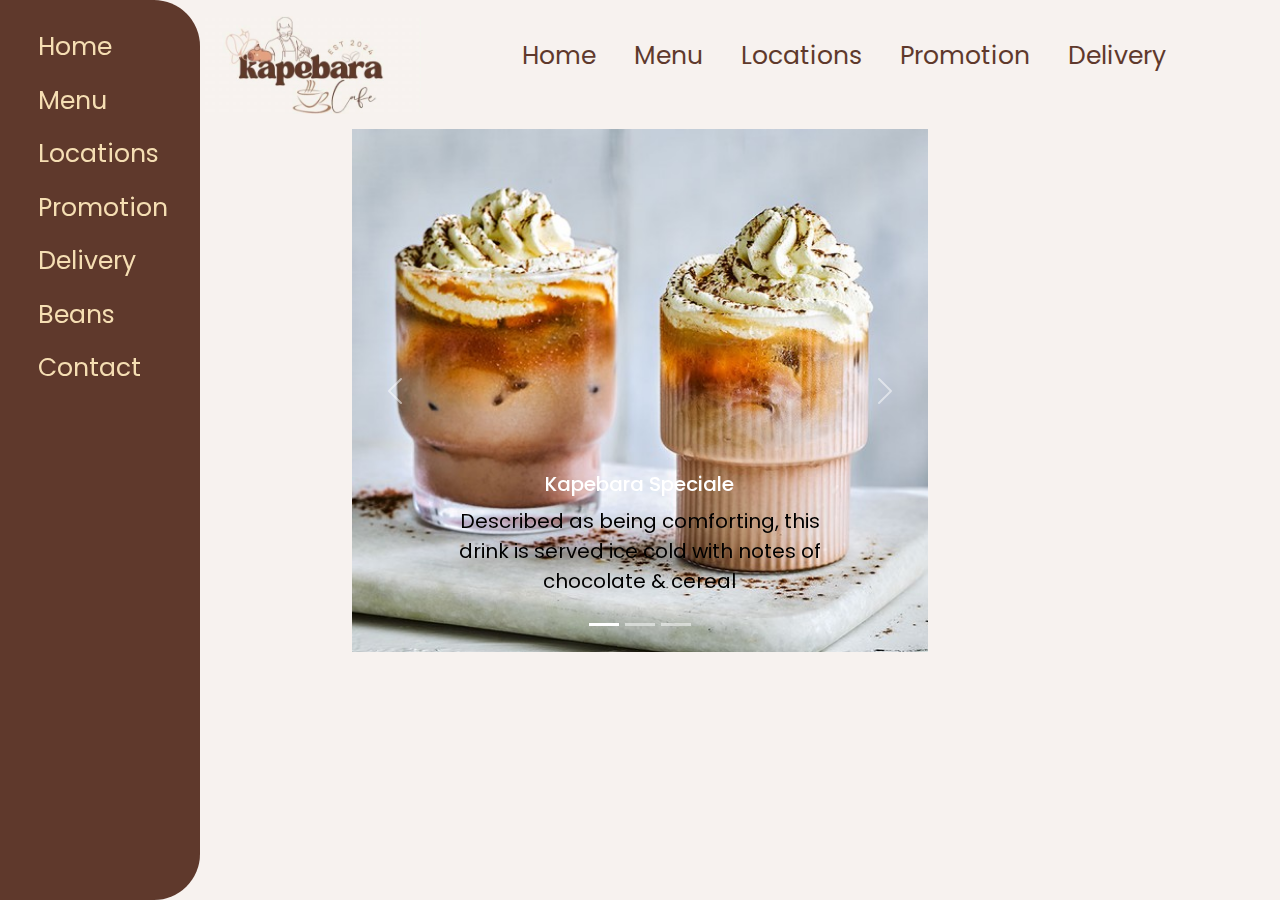
<file: menu/menu.html>
<!DOCTYPE html>
<html lang="en">
  <head>
    <meta charset="utf-8">
    <meta name="viewport" content="width=device-width, initial-scale=1">
    <link href="https://cdn.jsdelivr.net/npm/bootstrap@5.3.3/dist/css/bootstrap.min.css" rel="stylesheet">
    <link rel="stylesheet" href="menustyle.css">
    <title>Menu</title>
    <script src="https://cdn.jsdelivr.net/npm/bootstrap@5.3.3/dist/js/bootstrap.bundle.min.js"></script>
    <script src="menuscript.js"></script>
  </head>
  <body class="p-3 m-0 border-0 bd-example m-0 border-0">

    <div id="wrapper-div">
      <div id="logo-nav-div" class="clearfix">
          <div id="logo-div">
              <div class="logoImg">
                  <img src="/images/logo.jpg" width="35%" height="35%">
              </div>
          </div>

          <div id="nav-div">
              <div class="navButt">
                <a href = "../index.html">Home</a>
                <a href = "menu.html">Menu</a>
                <a href = "https://www.google.com/maps/place/Kapebara+Café/@14.3890663,120.8979798,19z/data=!4m6!3m5!1s0x3397d30026252737:0xbdee7bd10e1a8b92!8m2!3d14.3890774!4d120.8978686!16s%2Fg%2F11w2dbqbnr?entry=ttu" target="_blank">Locations</a>
                <a href = "../promo/promo.html">Promotion</a>
                <a href = "../order/orderForm.html">Delivery</a>
              </div>
          </div>
      </div>

    <div class="custom-carousel">
      <div id="carouselExampleCaptions" class="carousel slide">
        <div class="carousel-indicators">
          <button type="button" data-bs-target="#carouselExampleCaptions" data-bs-slide-to="0" class="active" aria-current="true" aria-label="Slide 1"></button>
          <button type="button" data-bs-target="#carouselExampleCaptions" data-bs-slide-to="1" aria-label="Slide 2"></button>
          <button type="button" data-bs-target="#carouselExampleCaptions" data-bs-slide-to="2" aria-label="Slide 3"></button>
        </div>
        <div class="carousel-inner">
          <div class="carousel-item active">
            <img src="/images/Kapebara Speciale.jpg" class="d-block w-100" alt="Kapebara Speciale">
            <div class="carousel-caption d-none d-md-block">
              <h5>Kapebara Speciale</h5>
              <p>Described as being comforting, this drink is served ice cold with notes of chocolate & cereal</p>
            </div>
          </div>
          <div class="carousel-item">
            <img src="/images/French Vanilla Cold Brew.jpg" class="d-block w-100" alt="French Vanilla Cold Brew">
            <div class="carousel-caption d-none d-md-block">
              <h5>French Vanilla Cold Brew</h5>
              <p>This drink is rich, sweet, concentrated but not so much to throw you off. A perfect start to a long day.</p>
            </div>
          </div>
          <div class="carousel-item">
            <img src="/images/kapyccino.jpg" class="d-block w-100" alt="Kapyccino">
            <div class="carousel-caption d-none d-md-block">
              <h5>Kapyccino</h5>
              <p>Crafted with care and cuteness, this drink is foamy, cute, and strong like the animal on it!</p>
            </div>
          </div>
        </div>
        <button class="carousel-control-prev" type="button" data-bs-target="#carouselExampleCaptions" data-bs-slide="prev">
          <span class="carousel-control-prev-icon" aria-hidden="true"></span>
          <span class="visually-hidden">Previous</span>
        </button>
        <button class="carousel-control-next" type="button" data-bs-target="#carouselExampleCaptions" data-bs-slide="next">
          <span class="carousel-control-next-icon" aria-hidden="true"></span>
          <span class="visually-hidden">Next</span>
        </button>
      </div>
    </div>

    <div id="main-div" class="clearfix">

      <div class="sidenav">
        <a href = "../index.html">Home</a>
        <a href = "../menu/menu.html">Menu</a>
        <a href = "https://www.google.com/maps/place/Kapebara+Café/@14.3890663,120.8979798,19z/data=!4m6!3m5!1s0x3397d30026252737:0xbdee7bd10e1a8b92!8m2!3d14.3890774!4d120.8978686!16s%2Fg%2F11w2dbqbnr?entry=ttu" target="_blank">Locations</a>
        <a href = "../promo/promo.html">Promotion</a>
        <a href = "../order/orderForm.html">Delivery</a>
        <a href="https://store.yardstickcoffee.com/collections/coffee-beans" target="_ blank">Beans</a>
        <a href="../contact us/contact_us.html">Contact</a>
        </div>

  </body>
</html>
</file>
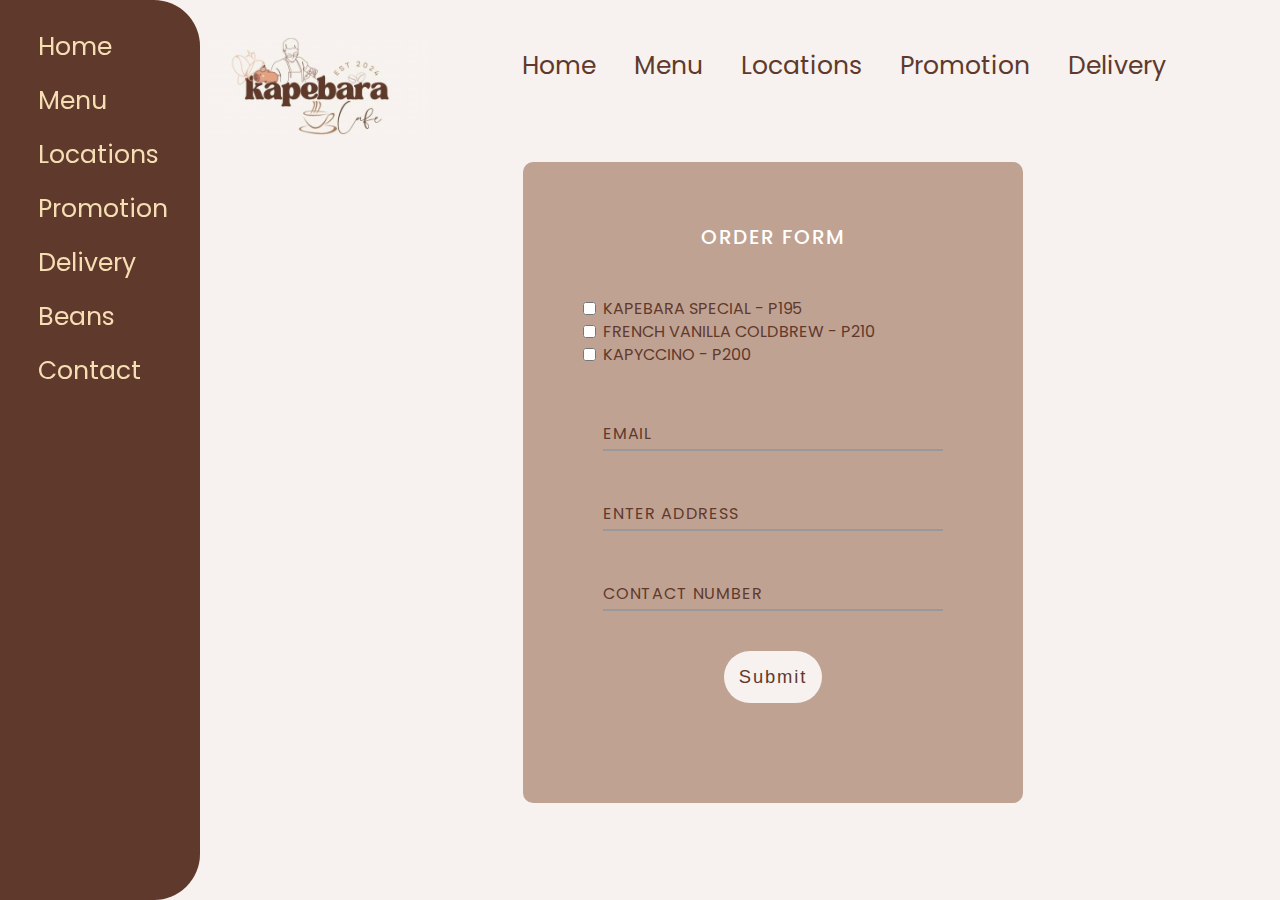
<file: order/orderForm.html>
<!DOCTYPE html>
<html lang="en">
<head>
    <meta charset="UTF-8">
    <meta name="viewport" content="width=device-width, initial-scale=1.0">
    <title>Order Form</title>
    <link rel="stylesheet" href="orderStyles.css">
    <script src="orderscript.js"></script>
</head>
<body>
    <div id="wrapper-div">
        <div id="logo-nav-div" class="clearfix">
            <div id="logo-div">
                <div class="logoImg">
                    <img src="/images/logo.jpg" width="35%" height="35%">
                </div>
            </div>
  
            <div id="nav-div">
                <div class="navButt">
                 <a href="../index.html">Home</a>
                 <a href="/menu/menu.html">Menu</a>
                 <a href="https://www.google.com/maps/place/Kapebara+Café/@14.3890663,120.8979798,19z/data=!4m6!3m5!1s0x3397d30026252737:0xbdee7bd10e1a8b92!8m2!3d14.3890774!4d120.8978686!16s%2Fg%2F11w2dbqbnr?entry=ttu" target="_blank">Locations</a>
                 <a href="https://www.jollibee.com.ph/promos/">Promotion</a>
                 <a href="/order/orderForm.html">Delivery</a>
                </div>
            </div>
        </div>

    <form action="https://formsubmit.co/josstuazon@gmail.com" method="POST">
        <h2>Order Form</h2>
        <div class="inputBox">
            <div class="checkboxGroup">
                <input type="checkbox" name="selectdrink" value="Kapebara Special" id="drink1">
                <label for="drink1">Kapebara Special - P195</label>
            </div>
            <div class="checkboxGroup">
                <input type="checkbox" name="selectdrink" value="French Vanilla Coldbrew" id="drink2">
                <label for="drink2">French Vanilla Coldbrew - P210</label>
            </div>
            <div class="checkboxGroup">
                <input type="checkbox" name="selectdrink" value="Kapyccino" id="drink3">
                <label for="drink3">Kapyccino - P200</label>
            </div>
        </div>
        <div class="inputBox">
            <input type="email" name="email" required>
            <label>EMail</label>
        </div>
        <div class="inputBox">
            <input type="text" name="address" required>
            <label>Enter &nbsp; Address</label>
        </div>
        <div class="inputBox">
            <input type="text" name="contact_num" required>
            <label>Contact &nbsp; Number</label>
        </div>
        <div class="inputBox">
            <input type="submit" value="Submit">
        </div>
    </form>

    <div id="main-div" class="clearfix">
        <div class="sidenav">
            <a href = ../index.html>Home</a>
            <a href = "menu.html">Menu</a>
            <a href = "https://www.jollibeedelivery.com/store-selection" target="_blank">Locations</a>
            <a href = "https://www.jollibee.com.ph/promos/">Promotion</a>
             <a href = "/order/orderForm.html" target="_blank">Delivery</a>
            <a href="https://store.yardstickcoffee.com/collections/coffee-beans" target="_ blank">Beans</a>
            <a href="/contact us/contact_us.html" target="_ blank">Contact</a>
          </div>
    </div>
</body>
</html>
</file>
<file: menu/menustyle.css>
@import url('https://fonts.googleapis.com/css2?family=Poppins:wght@100;200;300;400;500;600;700;800;900&display=swap');

* {
    margin: 0px;
    padding: 0px;
    font-family: 'Poppins';
    box-sizing: border-box;
}

.custom-carousel {
    padding-top: 5px;
    max-width: 36rem; /* Adjust the max-width as needed */
    margin: 0 auto; /* Center align the carousel */
}

body {
    background-color: #f7f2ef;
}

p {
    color: black;
    font-size: 20px;
    margin-top: 10px;
}

#logo-nav-div {
    width: 100%;
    min-height: 50px;
    background-color: #f7f2ef;
    color: white;
    margin-bottom: 10px;
    padding-left: 6%;
    display: flex;
    justify-content: space-between;
    align-items: center;
}

#logo-div {
    min-height: 40px;
    background-color: #f7f2ef;
    color: white;
}

.logoImg img {
    width: 220px;
    height: auto;
}

#nav-div {
    position: absolute;
    top: 30px; /* Adjust as needed */
    right: 100px; /* Align to the right */
    font-family: 'Poppins';
    font-size: 20px;
}

.navButt {
    display: flex;
    justify-content: center;
    align-items: center;
    gap: 10px;
    color: #5f392c;
    font-size: 25px;
}

.navButt a {
    color: #5f392c;
    padding: 7px 14px;
    text-decoration: none;
}

.navButt a:hover {
    border-radius: 24px;
    color: orange;
    text-decoration: none;
    background: #5f392c;
    transition: 0.5s;
}

.clearfix::after {
    content: "";
    display: block;
    clear: both;
}

#wrapper-div {
    width: 80%;
    margin: auto;
}

.sidenav {
    width: 200px;
    height: 100%;
    position: fixed;
    z-index: 1;
    top: 0px;
    left: 0px;
    background-color: #5f392c;
    overflow-x: hidden;
    padding: 16px 0 0 16px;
    border-top-right-radius: 46px;
    border-bottom-right-radius: 46px;
}

.sidenav a {
    padding: 12px 8px 4px 22px;
    text-decoration: none;
    font-size: 25px;
    color: wheat;
    display: block;
}

.sidenav a:hover {
    color: orange;
    transform: translateX(20px);
    scale: (1.05);
    transition: .5s;
    font-weight: 600;
    font-size: 30px;
    border-radius: 24px;
}


:not(:hover){
    transition: .5s;
  }
  
.main {
    margin-left: 140px; /* Same width as the sidebar + left position in px */
    font-size: 28px; /* Increased text to enable scrolling */
    padding: 0px 10px;
}

@media screen and (max-height: 450px) {
    .sidenav {padding-top: 15px;}
    .sidenav a {font-size: 18px;}
}
</file>
<file: order/orderStyles.css>
@import url('https://fonts.googleapis.com/css2?family=Poppins:wght@100;200;300;400;500;600;700;800;900&display=swap');

* {
    margin: 0;
    padding: 0;
    box-sizing: border-box;
}

:root {
    --primary-color: #f7f2ef;
    --secondary-color: #bfa292;
    --accent-color: #5f392c;
    --text-color: white;
    --hover-color: orange;
}

body {
    display: flex;
    justify-content: center;
    align-items: center;
    min-height: 100vh;
    background-color: var(--primary-color);
    font-family: 'Poppins', sans-serif;
}

#wrapper-div {
    width: 80%;
    max-width: 1200px;
    margin: 0 auto;
    padding: 20px;
}

#logo-nav-div {
    width: 100%;
    min-height: 50px;
    background-color: var(--primary-color);
    color: var(--text-color);
    margin-bottom: 10px;
    padding:0 0 0 15%;
    display: flex;
    justify-content: space-between;
    align-items: center;
}

#logo-div {
    min-height: 40px;
    background-color: var(--primary-color);
    color: var(--text-color);
}

.logoImg img {
    width: 220px;
    height: auto;
}

#nav-div {
    position: absolute;
    top: 40px;
    right: 70px;
    font-size: 20px;
}

.navButt {
    display: flex;
    justify-content: center;
    align-items: center;
    gap: 10px;
    color: var(--accent-color);
    font-size: 25px;
}

.navButt a {
    color: var(--accent-color);
    padding: 7px 14px;
    text-decoration: none;
}

.navButt a:hover {
    border-radius: 24px;
    color: var(--hover-color);
    background: var(--accent-color);
    transition: 0.5s;
}

.clearfix::after {
    content: "";
    display: block;
    clear: both;
}

#main-div {
    margin-left: 240px; /* Adjust margin left according to your sidebar width */
    padding: 20px; /* Add padding as necessary */
}

.sidenav {
    width: 200px;
    height: 100%;
    position: fixed;
    z-index: 1;
    top: 0px;
    left: 0px;
    background-color: var(--accent-color);
    overflow-x: hidden;
    padding: 16px 0 0 16px;
    border-top-right-radius: 46px;
    border-bottom-right-radius: 46px;
}

.sidenav a {
    padding: 12px 8px 4px 22px;
    text-decoration: none;
    font-size: 25px;
    color: wheat;
    display: block;
}

.sidenav a:hover {
    color: var(--hover-color);
    transform: translateX(20px);
    transition: 0.5s;
    font-weight: 600;
    font-size: 30px;
    border-radius: 24px;
}

form {
    max-width: 500px;
    width: 100%;
    background-color: var(--secondary-color);
    padding: 60px 80px;
    text-align: center;
    display: flex;
    flex-direction: column;
    border-radius: 10px;
    margin: 20px auto; /* Center horizontally with auto left and right margins */
    margin-left: 375px; /* Adjust right margin to move form slightly to the right */
    justify-content: center;
}



form h2 {
    color: var(--text-color);
    font-weight: 500;
    text-transform: uppercase;
    font-size: 1.25em;
    letter-spacing: 0.1em;
    margin-bottom: 50px;
}

.inputBox {
    position: relative;
    width: 100%;
    margin-bottom: 40px;
}

.checkboxGroup {
    display: flex;
    align-items: center;
    margin-bottom: 10px;
}

.checkboxGroup input[type="checkbox"] {
    width: auto;
    margin-right: 10px;
    position: relative;
    left: -20px;
    color: var(--accent-color);
}

.inputBox input[type="text"],
.inputBox input[type="email"] {
    width: 100%;
    padding: 10px 0;
    background: transparent;
    border: none;
    border-bottom: 2px solid #999;
    outline: none;
    color: var(--text-color);
    font-size: 1em;
    letter-spacing: 0.15em;
    text-transform: uppercase;
}

.inputBox label {
    position: absolute;
    left: 0;
    padding: 10px 0;
    pointer-events: none;
    color: var(--accent-color);
    text-transform: uppercase;
}

.inputBox label span {
    display: inline-block;
    letter-spacing: 0.05em;
    transition: 0.2s ease-in-out;
}

.inputBox input[type="text"]:focus ~ label span,
.inputBox input[type="text"]:valid ~ label span,
.inputBox input[type="email"]:focus ~ label span,
.inputBox input[type="email"]:valid ~ label span {
    color: var(--primary-color);
    letter-spacing: 0.15em;
    transform: translateY(-25px);
}

.inputBox input[type="text"]:focus,
.inputBox input[type="text"]:valid,
.inputBox input[type="email"]:focus,
.inputBox input[type="email"]:valid {
    border-bottom: 2px solid var(--primary-color);
}

.inputBox input[type="submit"] {
    background: var(--primary-color);
    border: none;
    padding: 15px;
    border-radius: 50px;
    color: var(--accent-color);
    font-size: 1.15em;
    letter-spacing: 0.1em;
    cursor: pointer;
    transition: 0.5s;
}

@media screen and (max-height: 450px) {
    .sidenav {padding-top: 15px;}
    .sidenav a {font-size: 18px;}
}

#logo-nav-div {
    width: 100%;
    min-height: 50px;
    background-color: #f7f2ef;
    color: white;
    margin-bottom: 10px;
    padding-left: 6%;
    display: flex;
    justify-content: space-between;
    align-items: center;
}

#logo-div {
    min-height: 40px;
    background-color: #f7f2ef;
    color: white;
}

.logoImg img {
    width: 220px;
    height: auto;
}

#nav-div {
    position: absolute;
    top: 40px; /* Adjust as needed */
    right: 100px; /* Align to the right */
    font-family: 'Poppins';
    font-size: 20px;
}

.navButt {
    display: flex;
    justify-content: center;
    align-items: center;
    gap: 10px;
    color: #5f392c;
    font-size: 25px;
}

.navButt a {
    color: #5f392c;
    padding: 7px 14px;
    text-decoration: none;
}

.navButt a:hover {
    border-radius: 24px;
    color: orange;
    text-decoration: none;
    background: #5f392c;
    transition: 0.5s;
}

.clearfix::after {
    content: "";
    display: block;
    clear: both;
}

#wrapper-div {
    width: 80%;
    margin: auto;
}

.sidenav {
    width: 200px;
    height: 100%;
    position: fixed;
    z-index: 1;
    top: 0px;
    left: 0px;
    background-color: #5f392c;
    overflow-x: hidden;
    padding: 16px 0 0 16px;
    border-top-right-radius: 46px;
    border-bottom-right-radius: 46px;
}

.sidenav a {
    padding: 12px 8px 4px 22px;
    text-decoration: none;
    font-size: 25px;
    color: wheat;
    display: block;
}

.sidenav a:hover {
    color: orange;
    transform: translateX(20px);
    scale: (1.05);
    transition: .5s;
    font-weight: 600;
    font-size: 30px;
    border-radius: 24px;
}


:not(:hover){
    transition: .5s;
  }
  
.main {
    margin-left: 140px; /* Same width as the sidebar + left position in px */
    font-size: 28px; /* Increased text to enable scrolling */
    padding: 0px 10px;
}

@media screen and (max-height: 450px) {
    .sidenav {padding-top: 15px;}
    .sidenav a {font-size: 18px;}
}
</file>
